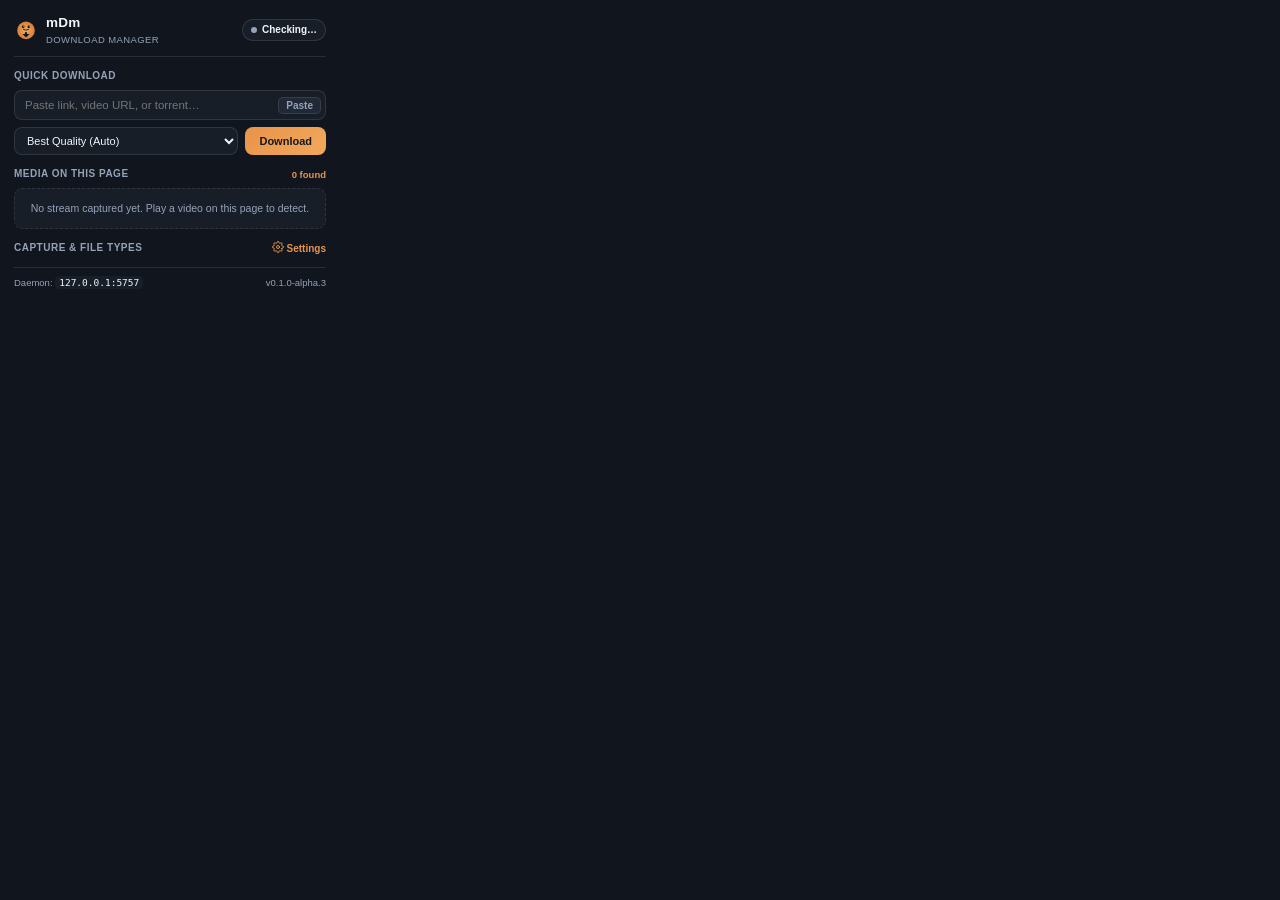
<file: extension/popup.html>
<!doctype html>
<html lang="en">
<head>
  <meta charset="utf-8">
  <meta name="viewport" content="width=device-width, initial-scale=1">
  <title>mDm Helper</title>
  <link rel="stylesheet" href="popup.css">
</head>
<body>
  <div class="popup-wrap">
    <!-- Header -->
    <header class="header">
      <div class="brand">
        <svg class="mascot-ico" viewBox="0 0 120 120">
          <defs>
            <radialGradient id="g-pop-mascot" cx="0.5" cy="0.5" r="0.75">
              <stop offset="0" stop-color="#f2a95c"/>
              <stop offset="1" stop-color="#c96a2e"/>
            </radialGradient>
          </defs>
          <circle cx="60" cy="62" r="44" fill="url(#g-pop-mascot)"/>
          <circle cx="46" cy="44" r="6.5" fill="#141820"/>
          <circle cx="74" cy="44" r="6.5" fill="#141820"/>
          <circle cx="48" cy="42" r="2" fill="#fff"/>
          <circle cx="76" cy="42" r="2" fill="#fff"/>
          <path d="M47 57 Q60 66 73 57" stroke="#141820" stroke-width="4.5" stroke-linecap="round" fill="none"/>
          <rect x="54.5" y="70" width="11" height="16" rx="5.5" fill="#141820"/>
          <path d="M42 80 h36 L60 97 Z" fill="#141820"/>
        </svg>
        <div class="brand-names">
          <b>mDm</b>
          <small>Download Manager</small>
        </div>
      </div>
      <div class="status-pill" id="status-pill">
        <span class="status-dot" id="status-dot"></span>
        <span id="status-text">Checking…</span>
      </div>
    </header>

    <!-- Quick Download Box -->
    <section class="section">
      <div class="sec-title">Quick Download</div>
      <form id="quick-form" class="quick-form">
        <div class="input-wrap">
          <input type="text" id="quick-url" placeholder="Paste link, video URL, or torrent…" spellcheck="false" required>
          <button type="button" id="btn-paste" class="btn-paste" title="Paste from clipboard">Paste</button>
        </div>
        <div class="options-row">
          <select id="quick-format" class="quick-select">
            <option value="auto">Best Quality (Auto)</option>
            <option value="1080p">1080p Full HD</option>
            <option value="720p">720p HD</option>
            <option value="audio">Audio Only (MP3)</option>
          </select>
          <button type="submit" id="btn-download" class="btn-download">Download</button>
        </div>
      </form>
    </section>

    <!-- Live Activity / Daemon Card -->
    <section class="activity-card" id="activity-card" style="display:none;">
      <div class="act-header">
        <span class="act-label">Live Activity</span>
        <button type="button" class="btn-open-app" id="btn-open-app" title="Bring mDm to front">Open App ↗</button>
      </div>
      <div class="act-stats">
        <div class="act-stat">
          <small>Active</small>
          <b id="act-active">0</b>
        </div>
        <div class="act-stat">
          <small>Download</small>
          <b class="col-down" id="act-down">0 B/s</b>
        </div>
        <div class="act-stat">
          <small>Upload</small>
          <b class="col-up" id="act-up">0 B/s</b>
        </div>
      </div>
    </section>

    <!-- Captured Media On This Tab -->
    <section class="section">
      <div class="sec-header">
        <div class="sec-title">Media on this Page</div>
        <span class="media-count" id="media-count">0 found</span>
      </div>
      <div class="media-list" id="media-list">
        <div class="empty-media" id="empty-media">No stream captured yet. Play a video on this page to detect.</div>
      </div>
    </section>

    <!-- IDM File Types & Capture Settings -->
    <section class="section">
      <div class="sec-header">
        <div class="sec-title">Capture &amp; File Types</div>
        <button type="button" class="btn-toggle-cfg" id="btn-toggle-cfg" title="Configure captured file extensions">
          <svg viewBox="0 0 24 24" width="12" height="12" fill="none" stroke="currentColor" stroke-width="2" stroke-linecap="round" stroke-linejoin="round" style="vertical-align:-1px;margin-right:3px;">
            <circle cx="12" cy="12" r="3"/>
            <path d="M19.4 15a1.65 1.65 0 0 0 .33 1.82l.06.06a2 2 0 0 1 0 2.83 2 2 0 0 1-2.83 0l-.06-.06a1.65 1.65 0 0 0-1.82-.33 1.65 1.65 0 0 0-1 1.51V21a2 2 0 0 1-2 2 2 2 0 0 1-2-2v-.09A1.65 1.65 0 0 0 9 19.4a1.65 1.65 0 0 0-1.82.33l-.06.06a2 2 0 0 1-2.83 0 2 2 0 0 1 0-2.83l.06-.06a1.65 1.65 0 0 0 .33-1.82 1.65 1.65 0 0 0-1.51-1H3a2 2 0 0 1-2-2 2 2 0 0 1 2-2h.09A1.65 1.65 0 0 0 4.6 9a1.65 1.65 0 0 0-.33-1.82l-.06-.06a2 2 0 0 1 0-2.83 2 2 0 0 1 2.83 0l.06.06a1.65 1.65 0 0 0 1.82.33H9a1.65 1.65 0 0 0 1-1.51V3a2 2 0 0 1 2-2 2 2 0 0 1 2 2v.09a1.65 1.65 0 0 0 1 1.51 1.65 1.65 0 0 0 1.82-.33l.06-.06a2 2 0 0 1 2.83 0 2 2 0 0 1 0 2.83l-.06.06a1.65 1.65 0 0 0-.33 1.82V9a1.65 1.65 0 0 0 1.51 1H21a2 2 0 0 1 2 2 2 2 0 0 1-2 2h-.09a1.65 1.65 0 0 0-1.51 1z"/>
          </svg>Settings
        </button>
      </div>

      <div class="cfg-panel" id="cfg-panel" style="display:none;">
        <label class="cfg-toggle-row">
          <input type="checkbox" id="cfg-intercept" checked>
          <span>Automatically capture browser downloads</span>
        </label>
        <label class="cfg-toggle-row">
          <input type="checkbox" id="cfg-dialog" checked>
          <span>Show IDM download confirmation dialog</span>
        </label>

        <div class="cfg-field">
          <div class="cfg-field-head">
            <span class="cfg-field-label">File types to catch:</span>
            <button type="button" class="btn-reset-ext" id="btn-reset-ext">Reset</button>
          </div>
          <textarea id="cfg-extensions" class="cfg-textarea" rows="3" spellcheck="false" placeholder="EXE ZIP RAR 7Z MP4 MP3 PDF..."></textarea>
          <small class="cfg-note">Space-separated extensions automatically intercepted from browser.</small>
        </div>

        <button type="button" class="btn-save-cfg" id="btn-save-cfg">Save Extension Settings</button>
      </div>
    </section>

    <!-- Footer -->
    <footer class="footer">
      <span>Daemon: <code>127.0.0.1:5757</code></span>
      <span id="version-tag">v0.1.0-alpha.3</span>
    </footer>
  </div>

  <script src="popup.js"></script>
</body>
</html>
</file>
<file: extension/popup.css>
/* mDm Chrome Extension — Popup Styles */

:root {
  --bg: #11151d;
  --panel: #181e28;
  --panel-2: #212936;
  --border: rgba(255, 255, 255, 0.10);
  --text: #f1f5f9;
  --muted: #94a3b8;
  --accent: #e8934a;
  --accent-2: #f2a95c;
  --ok: #3ecf8e;
  --err: #ef4444;
}

* {
  box-sizing: border-box;
  margin: 0;
  padding: 0;
}

body {
  width: 340px;
  background: var(--bg);
  color: var(--text);
  font-family: -apple-system, BlinkMacSystemFont, "Segoe UI", Roboto, sans-serif;
  font-size: 12px;
  line-height: 1.4;
  user-select: none;
}

.popup-wrap {
  display: flex;
  flex-direction: column;
  padding: 14px;
  gap: 12px;
}

/* Header */
.header {
  display: flex;
  align-items: center;
  justify-content: space-between;
  padding-bottom: 10px;
  border-bottom: 1px solid var(--border);
}

.brand {
  display: flex;
  align-items: center;
  gap: 8px;
}

.mascot-ico {
  width: 24px;
  height: 24px;
  flex-shrink: 0;
}

.brand-names {
  display: flex;
  flex-direction: column;
}

.brand-names b {
  font-size: 13.5px;
  font-weight: 700;
  letter-spacing: 0.3px;
  color: var(--text);
}

.brand-names small {
  font-size: 9.5px;
  color: var(--muted);
  text-transform: uppercase;
  letter-spacing: 0.4px;
}

.status-pill {
  display: inline-flex;
  align-items: center;
  gap: 5px;
  background: var(--panel);
  border: 1px solid var(--border);
  padding: 3px 8px;
  border-radius: 99px;
  font-size: 10px;
  font-weight: 600;
}

.status-dot {
  width: 6px;
  height: 6px;
  border-radius: 50%;
  background: var(--muted);
}

.status-pill.is-connected .status-dot {
  background: var(--ok);
  box-shadow: 0 0 6px rgba(62, 207, 142, 0.8);
}
.status-pill.is-connected {
  border-color: rgba(62, 207, 142, 0.35);
  color: var(--ok);
}

.status-pill.is-error .status-dot {
  background: var(--err);
}
.status-pill.is-error {
  border-color: rgba(239, 68, 68, 0.35);
  color: var(--err);
}

/* Sections */
.section {
  display: flex;
  flex-direction: column;
  gap: 7px;
}

.sec-header {
  display: flex;
  align-items: center;
  justify-content: space-between;
}

.sec-title {
  font-size: 10px;
  font-weight: 700;
  text-transform: uppercase;
  letter-spacing: 0.5px;
  color: var(--muted);
}

.media-count {
  font-size: 9.5px;
  color: var(--accent);
  font-weight: 600;
}

/* Quick Form */
.quick-form {
  display: flex;
  flex-direction: column;
  gap: 7px;
}

.input-wrap {
  position: relative;
  display: flex;
  align-items: center;
}

.input-wrap input {
  width: 100%;
  background: var(--panel);
  border: 1px solid var(--border);
  border-radius: 8px;
  padding: 8px 50px 8px 10px;
  color: var(--text);
  font-size: 11.5px;
  outline: none;
  transition: border-color .15s ease;
}

.input-wrap input:focus {
  border-color: var(--accent);
}

.btn-paste {
  position: absolute;
  right: 5px;
  background: var(--panel-2);
  border: 1px solid var(--border);
  color: var(--muted);
  border-radius: 5px;
  padding: 2px 7px;
  font-size: 10px;
  font-weight: 600;
  cursor: pointer;
}
.btn-paste:hover {
  color: var(--text);
  border-color: var(--accent);
}

.options-row {
  display: flex;
  gap: 7px;
}

.quick-select {
  flex: 1;
  background: var(--panel);
  border: 1px solid var(--border);
  border-radius: 8px;
  padding: 6px 8px;
  color: var(--text);
  font-size: 11px;
  outline: none;
  cursor: pointer;
}

.btn-download {
  background: linear-gradient(135deg, var(--accent), var(--accent-2));
  color: #141820;
  border: 0;
  border-radius: 8px;
  padding: 6px 14px;
  font-weight: 700;
  font-size: 11px;
  cursor: pointer;
  transition: transform .1s ease, filter .15s ease;
}

.btn-download:hover {
  filter: brightness(1.08);
}
.btn-download:active {
  transform: scale(0.97);
}

/* Activity Card */
.activity-card {
  background: var(--panel);
  border: 1px solid var(--border);
  border-radius: 9px;
  padding: 8px 10px;
  display: flex;
  flex-direction: column;
  gap: 6px;
}

.act-header {
  display: flex;
  align-items: center;
  justify-content: space-between;
}

.act-label {
  font-size: 10px;
  font-weight: 700;
  color: var(--muted);
  text-transform: uppercase;
}

.btn-open-app {
  background: none;
  border: 0;
  color: var(--accent);
  font-size: 10px;
  font-weight: 600;
  cursor: pointer;
}
.btn-open-app:hover {
  text-decoration: underline;
}

.act-stats {
  display: grid;
  grid-template-columns: 1fr 1fr 1fr;
  text-align: center;
  gap: 4px;
}

.act-stat {
  display: flex;
  flex-direction: column;
  gap: 1px;
}

.act-stat small {
  font-size: 8.5px;
  color: var(--muted);
  text-transform: uppercase;
}

.act-stat b {
  font-size: 11px;
  font-variant-numeric: tabular-nums;
}

.col-down { color: var(--accent); }
.col-up { color: var(--ok); }

/* Media List */
.media-list {
  display: flex;
  flex-direction: column;
  gap: 5px;
  max-height: 150px;
  overflow-y: auto;
  border-radius: 8px;
}

.empty-media {
  background: var(--panel);
  border: 1px dashed var(--border);
  border-radius: 8px;
  padding: 12px;
  text-align: center;
  font-size: 10.5px;
  color: var(--muted);
}

.media-item {
  display: flex;
  align-items: center;
  justify-content: space-between;
  gap: 8px;
  background: var(--panel);
  border: 1px solid var(--border);
  border-radius: 7px;
  padding: 6px 8px;
  transition: border-color .15s ease;
}

.media-item:hover {
  border-color: var(--accent);
}

.media-item-info {
  display: flex;
  align-items: center;
  gap: 6px;
  min-width: 0;
}

.media-item-badge {
  font-size: 9px;
  font-weight: 700;
  padding: 1px 4px;
  border-radius: 4px;
  background: rgba(232, 147, 74, 0.18);
  color: var(--accent);
  flex-shrink: 0;
}

.media-item-url {
  font-size: 10.5px;
  color: var(--text);
  white-space: nowrap;
  overflow: hidden;
  text-overflow: ellipsis;
}

.media-item-size {
  font-size: 9px;
  color: var(--muted);
  flex-shrink: 0;
}

.btn-item-dl {
  background: var(--panel-2);
  border: 1px solid var(--border);
  color: var(--text);
  border-radius: 5px;
  padding: 3px 8px;
  font-size: 10px;
  font-weight: 600;
  cursor: pointer;
  flex-shrink: 0;
}

.btn-item-dl:hover {
  background: var(--accent);
  color: #141820;
  border-color: var(--accent);
}

/* Config / File Types Panel */
.btn-toggle-cfg {
  background: none;
  border: 0;
  color: var(--accent);
  font-size: 10px;
  font-weight: 600;
  cursor: pointer;
}
.btn-toggle-cfg:hover {
  text-decoration: underline;
}

.cfg-panel {
  background: var(--panel);
  border: 1px solid var(--border);
  border-radius: 8px;
  padding: 10px;
  display: flex;
  flex-direction: column;
  gap: 8px;
  animation: cfgIn .15s ease;
}

@keyframes cfgIn {
  from { opacity: 0; transform: translateY(-4px); }
  to { opacity: 1; transform: translateY(0); }
}

.cfg-toggle-row {
  display: flex;
  align-items: center;
  gap: 7px;
  font-size: 11px;
  color: var(--text);
  cursor: pointer;
}

.cfg-toggle-row input[type="checkbox"] {
  accent-color: var(--accent);
  cursor: pointer;
}

.cfg-field {
  display: flex;
  flex-direction: column;
  gap: 4px;
}

.cfg-field-head {
  display: flex;
  align-items: center;
  justify-content: space-between;
}

.cfg-field-label {
  font-size: 10px;
  font-weight: 600;
  color: var(--muted);
  text-transform: uppercase;
}

.btn-reset-ext {
  background: none;
  border: 0;
  color: var(--muted);
  font-size: 9.5px;
  cursor: pointer;
}
.btn-reset-ext:hover {
  color: var(--accent);
  text-decoration: underline;
}

.cfg-textarea {
  width: 100%;
  background: var(--panel-2);
  border: 1px solid var(--border);
  border-radius: 6px;
  padding: 6px 8px;
  color: var(--text);
  font-family: monospace;
  font-size: 10.5px;
  resize: vertical;
  outline: none;
  line-height: 1.4;
  text-transform: uppercase;
}
.cfg-textarea:focus {
  border-color: var(--accent);
}

.cfg-note {
  font-size: 9px;
  color: var(--muted);
  line-height: 1.3;
}

.btn-save-cfg {
  background: var(--panel-2);
  border: 1px solid var(--accent);
  color: var(--accent);
  border-radius: 6px;
  padding: 6px;
  font-size: 11px;
  font-weight: 700;
  cursor: pointer;
  transition: all .15s ease;
}
.btn-save-cfg:hover {
  background: var(--accent);
  color: #141820;
}

/* Footer */
.footer {
  display: flex;
  align-items: center;
  justify-content: space-between;
  padding-top: 8px;
  border-top: 1px solid var(--border);
  font-size: 9.5px;
  color: var(--muted);
}

.footer code {
  color: var(--text);
  background: var(--panel);
  padding: 1px 4px;
  border-radius: 4px;
}
</file>
